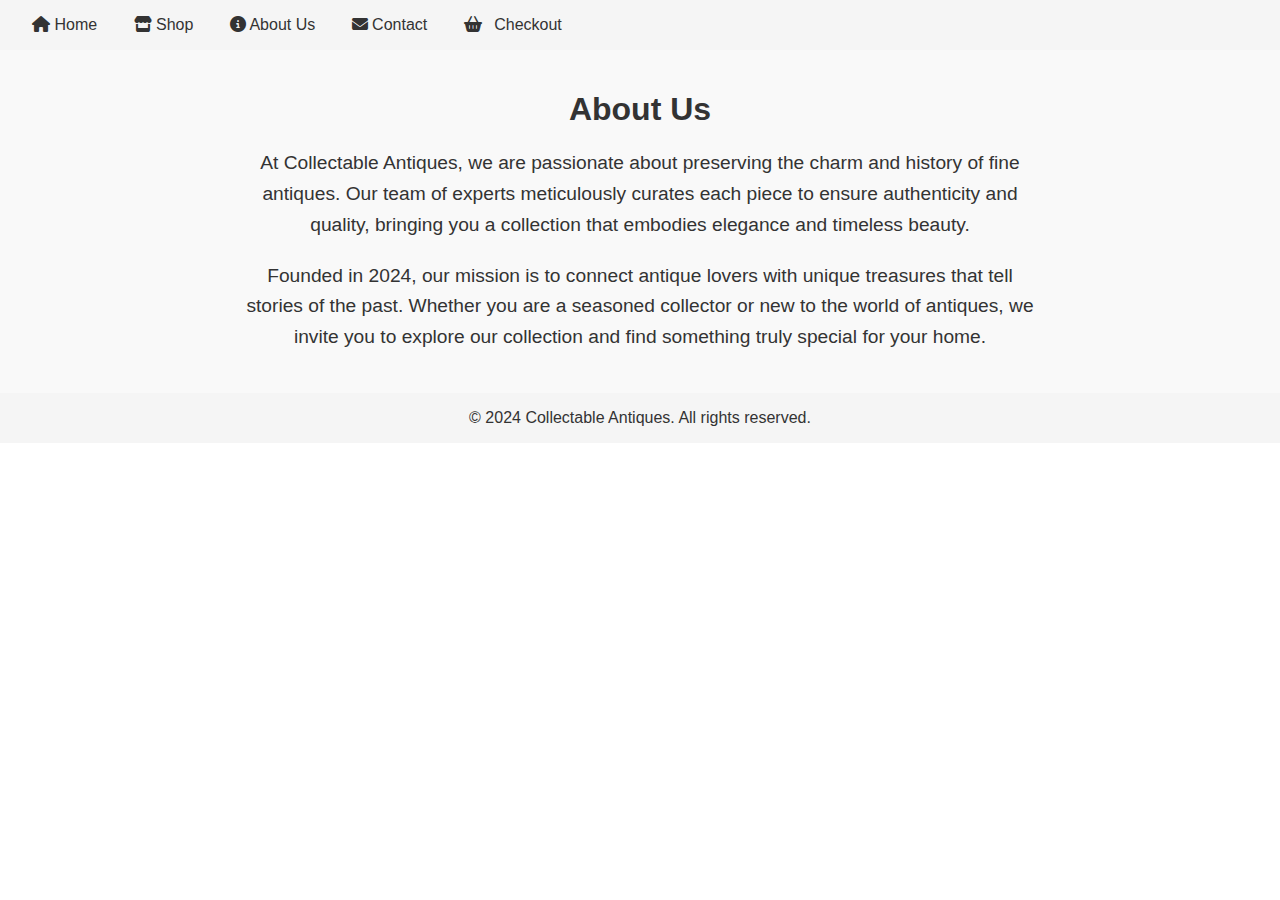
<file: about.html>
<!DOCTYPE html>
<html lang="en">
<head>
    <meta charset="UTF-8">
    <meta name="viewport" content="width=device-width, initial-scale=1.0">
    <title>Collectable Antiques - About Us</title>
    <link rel="stylesheet" href="https://cdnjs.cloudflare.com/ajax/libs/font-awesome/6.1.2/css/all.min.css">
    <link rel="stylesheet" href="css/styles.css">
</head>
<body>
    <header>
        <nav>
            <a href="index.html"><i class="fas fa-home"></i> Home</a>
            <a href="shop.html"><i class="fas fa-store"></i> Shop</a>
            <a href="about.html"><i class="fas fa-info-circle"></i> About Us</a>
            <a href="contact.html"><i class="fas fa-envelope"></i> Contact</a>
            <a href="checkout.html" class="icon-link">
                <i class="fas fa-shopping-basket"></i>
                <span>Checkout</span>
            </a>
        </nav>
    </header>
    <main>
        <section class="about">
            <h1>About Us</h1>
            <p>At Collectable Antiques, we are passionate about preserving the charm and history of fine antiques. Our team of experts meticulously curates each piece to ensure authenticity and quality, bringing you a collection that embodies elegance and timeless beauty.</p>
            <p>Founded in 2024, our mission is to connect antique lovers with unique treasures that tell stories of the past. Whether you are a seasoned collector or new to the world of antiques, we invite you to explore our collection and find something truly special for your home.</p>
        </section>
    </main>
    <footer>
        <p>&copy; 2024 Collectable Antiques. All rights reserved.</p>
    </footer>
</body>
</html>
</file>
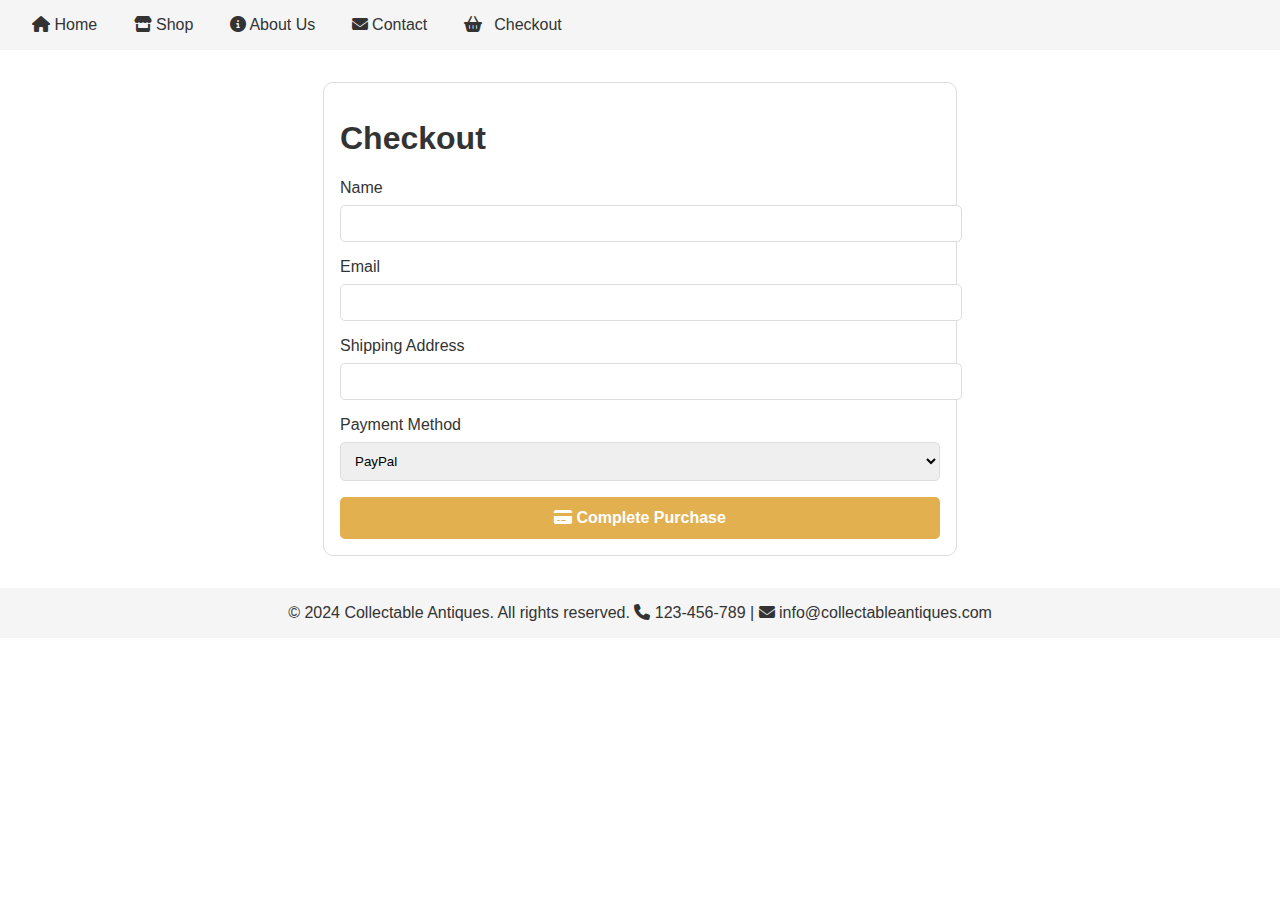
<file: checkout.html>
<!DOCTYPE html>
<html lang="en">
<head>
    <meta charset="UTF-8">
    <meta name="viewport" content="width=device-width, initial-scale=1.0">
    <title>Collectable Antiques - Checkout</title>
    <link rel="stylesheet" href="https://cdnjs.cloudflare.com/ajax/libs/font-awesome/6.1.2/css/all.min.css">
    <link rel="stylesheet" href="css/styles.css">
    <script src="https://js.stripe.com/v3/"></script>
    <script src="https://www.paypal.com/sdk/js?client-id=YOUR_PAYPAL_CLIENT_ID"></script>
</head>
<body>
    <header>
        <nav>
            <a href="index.html"><i class="fas fa-home"></i> Home</a>
            <a href="shop.html"><i class="fas fa-store"></i> Shop</a>
            <a href="about.html"><i class="fas fa-info-circle"></i> About Us</a>
            <a href="contact.html"><i class="fas fa-envelope"></i> Contact</a>
            <a href="checkout.html" class="icon-link">
                <i class="fas fa-shopping-basket"></i>
                <span>Checkout</span>
            </a>
        </nav>
    </header>
    <main>
        <section class="checkout">
            <h1>Checkout</h1>
            <form id="payment-form">
                <div class="form-group">
                    <label for="name">Name</label>
                    <input type="text" id="name" name="name" required>
                </div>
                <div class="form-group">
                    <label for="email">Email</label>
                    <input type="email" id="email" name="email" required>
                </div>
                <div class="form-group">
                    <label for="address">Shipping Address</label>
                    <input type="text" id="address" name="address" required>
                </div>
                <div class="form-group">
                    <label for="payment-method">Payment Method</label>
                    <select id="payment-method" name="payment-method" required>
                        <option value="paypal">PayPal</option>
                        <option value="creditcard">Credit Card</option>
                    </select>
                </div>
                <div id="paypal-button-container"></div>
                <div id="stripe-button-container" style="display:none;">
                    <button type="button" id="stripe-button" class="btn"><i class="fas fa-credit-card"></i> Pay with Stripe</button>
                </div>
                <button type="submit" id="submit-button" class="btn"><i class="fas fa-credit-card"></i> Complete Purchase</button>
            </form>
        </section>
    </main>
    <footer>
        <p>&copy; 2024 Collectable Antiques. All rights reserved. <i class="fas fa-phone"></i> <a href="tel:+123456789">123-456-789</a> | <i class="fas fa-envelope"></i> <a href="mailto:info@collectableantiques.com">info@collectableantiques.com</a></p>
    </footer>
    <script src="js/scripts.js"></script>
</body>
</html>
</file>
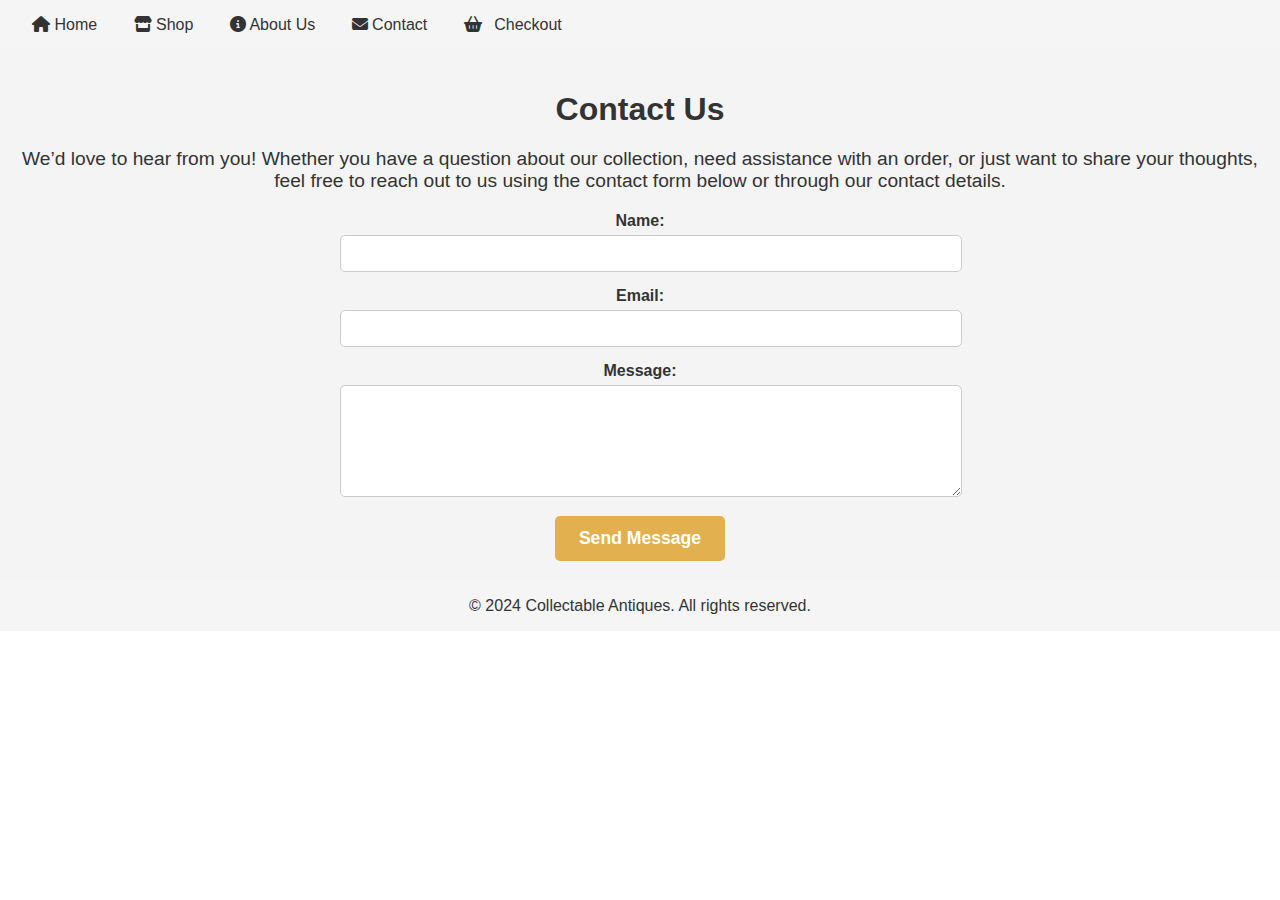
<file: contact.html>
<!DOCTYPE html>
<html lang="en">
<head>
    <meta charset="UTF-8">
    <meta name="viewport" content="width=device-width, initial-scale=1.0">
    <title>Collectable Antiques - Contact</title>
    <link rel="stylesheet" href="https://cdnjs.cloudflare.com/ajax/libs/font-awesome/6.1.2/css/all.min.css">
    <link rel="stylesheet" href="css/styles.css">
</head>
<body>
    <header>
        <nav>
            <a href="index.html"><i class="fas fa-home"></i> Home</a>
            <a href="shop.html"><i class="fas fa-store"></i> Shop</a>
            <a href="about.html"><i class="fas fa-info-circle"></i> About Us</a>
            <a href="contact.html"><i class="fas fa-envelope"></i> Contact</a>
            <a href="checkout.html" class="icon-link">
                <i class="fas fa-shopping-basket"></i>
                <span>Checkout</span>
            </a>
        </nav>
    </header>
    <main>
        <section class="contact">
            <h1>Contact Us</h1>
            <p>We’d love to hear from you! Whether you have a question about our collection, need assistance with an order, or just want to share your thoughts, feel free to reach out to us using the contact form below or through our contact details.</p>
            <form action="submit_form.php" method="post">
                <label for="name">Name:</label>
                <input type="text" id="name" name="name" required>
                
                <label for="email">Email:</label>
                <input type="email" id="email" name="email" required>
                
                <label for="message">Message:</label>
                <textarea id="message" name="message" rows="6" required></textarea>
                
                <button type="submit" class="btn">Send Message</button>
            </form>
        </section>
    </main>
    <footer>
        <p>&copy; 2024 Collectable Antiques. All rights reserved.</p>
    </footer>
</body>
</html>
</file>
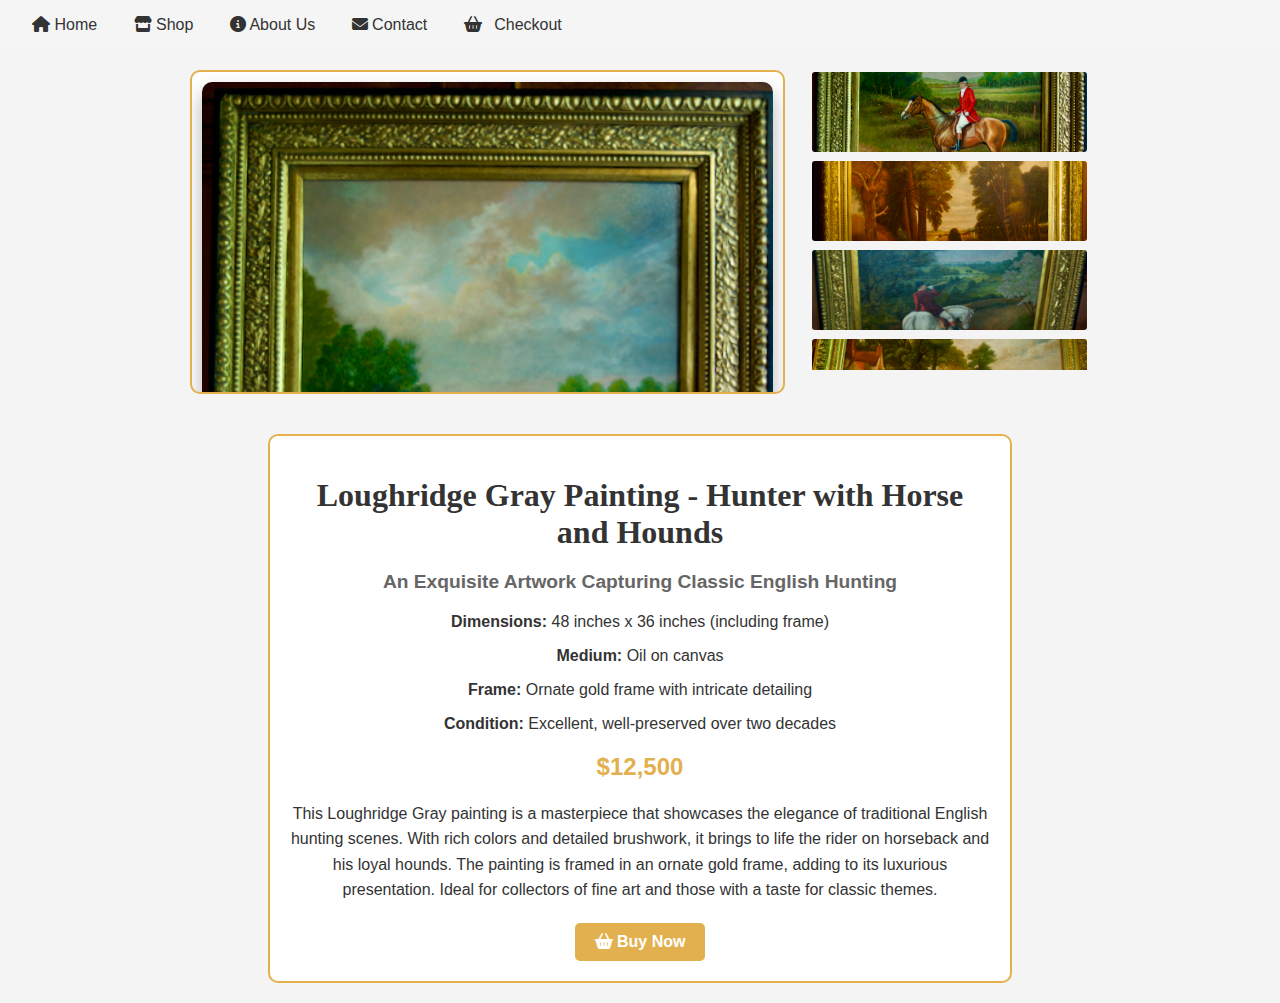
<file: painting.html>
<!DOCTYPE html>
<html lang="en">
<head>
    <meta charset="UTF-8">
    <meta name="viewport" content="width=device-width, initial-scale=1.0">
    <title>Collectable Antiques - Loughridge Gray Painting</title>
    <link rel="stylesheet" href="https://cdnjs.cloudflare.com/ajax/libs/font-awesome/6.1.2/css/all.min.css">
    <link rel="stylesheet" href="css/styles.css">
</head>
<body>
    <header>
        <nav>
            <a href="index.html"><i class="fas fa-home"></i> Home</a>
            <a href="shop.html"><i class="fas fa-store"></i> Shop</a>
            <a href="about.html"><i class="fas fa-info-circle"></i> About Us</a>
            <a href="contact.html"><i class="fas fa-envelope"></i> Contact</a>
            <a href="checkout.html" class="icon-link">
                <i class="fas fa-shopping-basket"></i>
                <span>Checkout</span>
            </a>
        </nav>
    </header>
    <main>
        <section class="product-details">
            <div class="product-gallery">
                <div class="main-image">
                    <img id="main-img" src="images/paintings/Hunter with Horse/1.jpeg" alt="Loughridge Gray Painting - Hunter with Horse and Hounds">
                </div>
                <div class="thumbnails-container">
                    <div class="thumbnails">
                        <img class="thumbnail" src="images/paintings/Hunter with Horse/1.jpeg" alt="Hunter with Horse - Main Image" data-large="images/paintings/Hunter with Horse/1.jpeg">
                        <img class="thumbnail" src="images/paintings/Hunter with Horse/2.jpeg" alt="Close-up of Hunter" data-large="images/paintings/Hunter with Horse/2.jpeg">
                        <img class="thumbnail" src="images/paintings/Hunter with Horse/3.jpeg" alt="Close-up of Horse" data-large="images/paintings/Hunter with Horse/3.jpeg">
                        <img class="thumbnail" src="images/paintings/Hunter with Horse/4.jpeg" alt="Close-up of Hounds" data-large="images/paintings/Hunter with Horse/4.jpeg">
                        <img class="thumbnail" src="images/paintings/Hunter with Horse/5.jpeg" alt="Close-up of Frame" data-large="images/paintings/Hunter with Horse/5.jpeg">
                        <img class="thumbnail" src="images/paintings/Hunter with Horse/6.jpeg" alt="Close-up of Landscape" data-large="images/paintings/Hunter with Horse/6.jpeg">
                        <img class="thumbnail" src="images/paintings/Hunter with Horse/7.jpeg" alt="Close-up of Grass" data-large="images/paintings/Hunter with Horse/7.jpeg">
                    </div>
                </div>
            </div>
            <div class="product-info">
                <h1>Loughridge Gray Painting - Hunter with Horse and Hounds</h1>
                <p class="subtitle">An Exquisite Artwork Capturing Classic English Hunting</p>
                <p><strong>Dimensions:</strong> 48 inches x 36 inches (including frame)</p>
                <p><strong>Medium:</strong> Oil on canvas</p>
                <p><strong>Frame:</strong> Ornate gold frame with intricate detailing</p>
                <p><strong>Condition:</strong> Excellent, well-preserved over two decades</p>
                <p class="price">$12,500</p>
                <p class="description">
                    This Loughridge Gray painting is a masterpiece that showcases the elegance of traditional English hunting scenes. With rich colors and detailed brushwork, it brings to life the rider on horseback and his loyal hounds. The painting is framed in an ornate gold frame, adding to its luxurious presentation. Ideal for collectors of fine art and those with a taste for classic themes.
                </p>
                <a href="checkout.html" class="btn"><i class="fas fa-shopping-basket"></i> Buy Now</a>
            </div>
        </section>
    </main>
    <script src="js/scripts.js"></script>
</body>
</html>
</file>
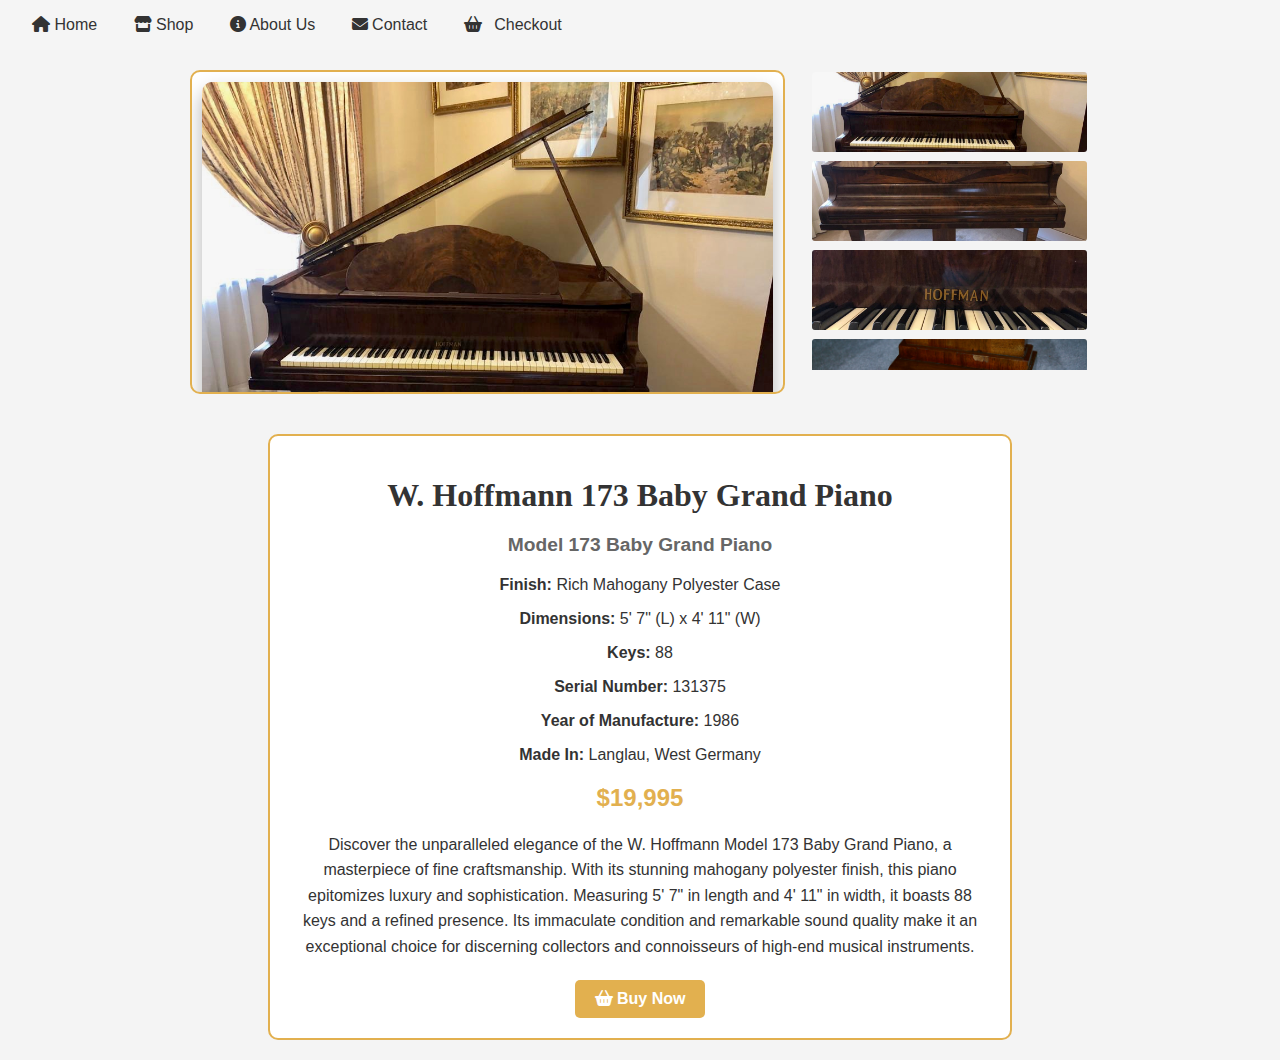
<file: piano.html>
<!DOCTYPE html>
<html lang="en">
<head>
    <meta charset="UTF-8">
    <meta name="viewport" content="width=device-width, initial-scale=1.0">
    <title>Collectable Antiques - W. Hoffmann 173 Baby Grand Piano</title>
    <link rel="stylesheet" href="https://cdnjs.cloudflare.com/ajax/libs/font-awesome/6.1.2/css/all.min.css">
    <link rel="stylesheet" href="css/styles.css">
</head>
<body>
    <header>
        <nav>
            <a href="index.html"><i class="fas fa-home"></i> Home</a>
            <a href="shop.html"><i class="fas fa-store"></i> Shop</a>
            <a href="about.html"><i class="fas fa-info-circle"></i> About Us</a>
            <a href="contact.html"><i class="fas fa-envelope"></i> Contact</a>
            <a href="checkout.html" class="icon-link">
                <i class="fas fa-shopping-basket"></i>
                <span>Checkout</span>
            </a>
        </nav>
    </header>
    <main>
        <section class="product-details">
            <div class="product-gallery">
                <div class="main-image">
                    <img id="main-img" src="images/piano/Front View.jpg" alt="W. Hoffmann 173 Baby Grand Piano - Front View">
                </div>
                <div class="thumbnails-container">
                    <div class="thumbnails">
                        <img class="thumbnail" src="images/piano/Front View.jpg" alt="W. Hoffmann 173 Baby Grand Piano - Front View" data-large="images/piano/Front View.jpg">
                        <img class="thumbnail" src="images/piano/1.jpg" alt="W. Hoffmann 173 Baby Grand Piano - Side View" data-large="images/piano/1.jpg">
                        <img class="thumbnail" src="images/piano/Keyboard.jpg" alt="W. Hoffmann 173 Baby Grand Piano - Keyboard" data-large="images/piano/Keyboard.jpg">
                        <img class="thumbnail" src="images/piano/Pedals.jpg" alt="W. Hoffmann 173 Baby Grand Piano - Pedals" data-large="images/piano/Pedals.jpg">
                        <img class="thumbnail" src="images/piano/2.jpg" alt="W. Hoffmann 173 Baby Grand Piano - Close-Up" data-large="images/piano/2.jpg">
                        <img class="thumbnail" src="images/piano/Mahogany Finish.jpg" alt="W. Hoffmann 173 Baby Grand Piano - Mahogany Finish" data-large="images/piano/Mahogany Finish.jpg">
                        <img class="thumbnail" src="images/piano/Brass Fittings.jpg" alt="W. Hoffmann 173 Baby Grand Piano - Brass Fittings" data-large="images/piano/Brass Fittings.jpg">
                        <img class="thumbnail" src="images/piano/3.jpg" alt="W. Hoffmann 173 Baby Grand Piano - Serial Number" data-large="images/piano/3.jpg">
                        <img class="thumbnail" src="images/piano/Lid Open.jpg" alt="W. Hoffmann 173 Baby Grand Piano - Lid Open" data-large="images/piano/Lid Open.jpg">
                        <img class="thumbnail" src="images/piano/4.jpg" alt="W. Hoffmann 173 Baby Grand Piano - Side Detail" data-large="images/piano/4.jpg">
                        <img class="thumbnail" src="images/piano/5.jpg" alt="W. Hoffmann 173 Baby Grand Piano - Pedal Detail" data-large="images/piano/5.jpg">
                        <img class="thumbnail" src="images/piano/6.jpg" alt="W. Hoffmann 173 Baby Grand Piano - Full View" data-large="images/piano/6.jpg">
                        <img class="thumbnail" src="images/piano/7.jpg" alt="W. Hoffmann 173 Baby Grand Piano - Close-Up" data-large="images/piano/7.jpg">
                        <img class="thumbnail" src="images/piano/8.jpg" alt="W. Hoffmann 173 Baby Grand Piano - Decorative Detail" data-large="images/piano/8.jpg">
                    </div>
                </div>
            </div>
            <div class="product-info">
                <h1>W. Hoffmann 173 Baby Grand Piano</h1>
                <p class="subtitle">Model 173 Baby Grand Piano</p>
                <p><strong>Finish:</strong> Rich Mahogany Polyester Case</p>
                <p><strong>Dimensions:</strong> 5' 7" (L) x 4' 11" (W)</p>
                <p><strong>Keys:</strong> 88</p>
                <p><strong>Serial Number:</strong> 131375</p>
                <p><strong>Year of Manufacture:</strong> 1986</p>
                <p><strong>Made In:</strong> Langlau, West Germany</p>
                <p class="price">$19,995</p>
                <p class="description">
                    Discover the unparalleled elegance of the W. Hoffmann Model 173 Baby Grand Piano, a masterpiece of fine craftsmanship. With its stunning mahogany polyester finish, this piano epitomizes luxury and sophistication. Measuring 5' 7" in length and 4' 11" in width, it boasts 88 keys and a refined presence. Its immaculate condition and remarkable sound quality make it an exceptional choice for discerning collectors and connoisseurs of high-end musical instruments.
                </p>
                <a href="checkout.html" class="btn"><i class="fas fa-shopping-basket"></i> Buy Now</a>
            </div>
        </section>
    </main>
    <script src="js/scripts.js"></script>
</body>
</html>
</file>
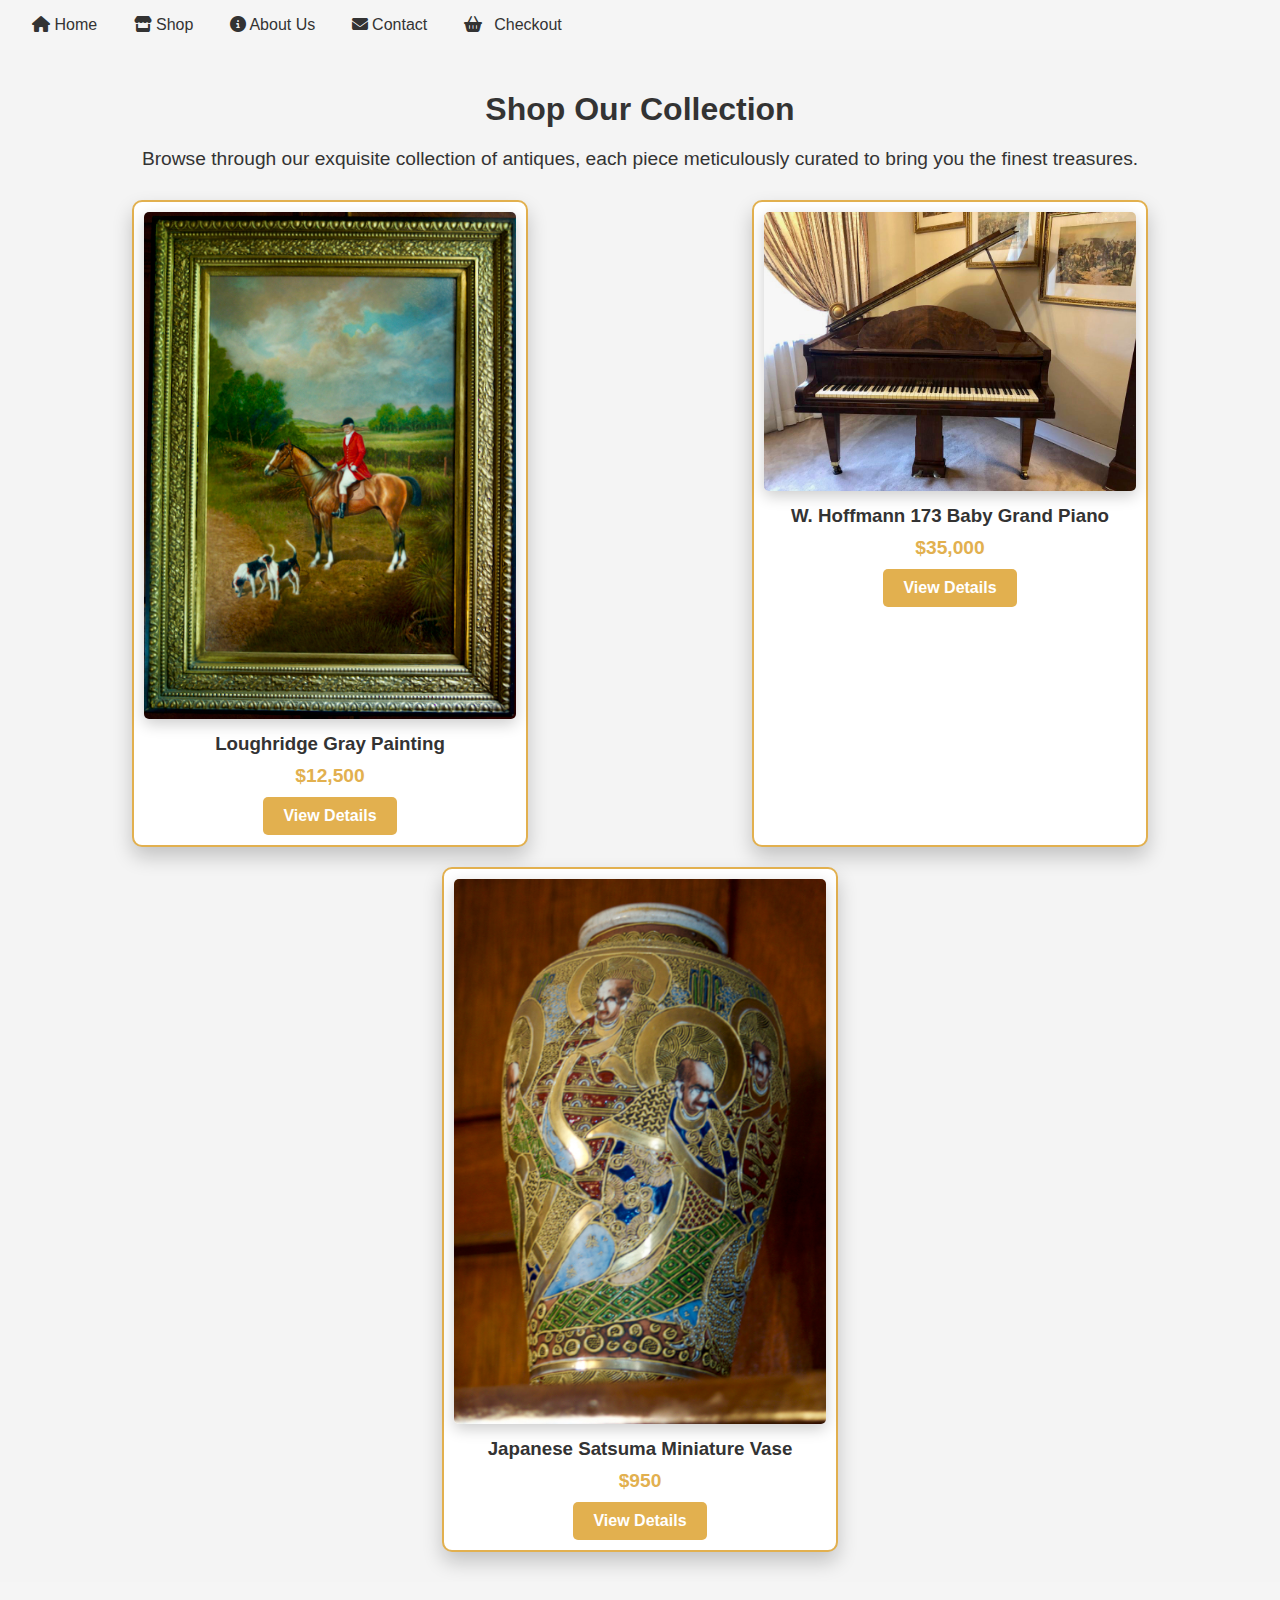
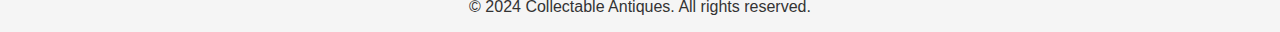
<file: shop.html>
<!DOCTYPE html>
<html lang="en">
<head>
    <meta charset="UTF-8">
    <meta name="viewport" content="width=device-width, initial-scale=1.0">
    <title>Collectable Antiques - Shop</title>
    <link rel="stylesheet" href="https://cdnjs.cloudflare.com/ajax/libs/font-awesome/6.1.2/css/all.min.css">
    <link rel="stylesheet" href="css/styles.css">
</head>
<body>
    <header>
        <nav>
            <a href="index.html"><i class="fas fa-home"></i> Home</a>
            <a href="shop.html" class="active"><i class="fas fa-store"></i> Shop</a>
            <a href="about.html"><i class="fas fa-info-circle"></i> About Us</a>
            <a href="contact.html"><i class="fas fa-envelope"></i> Contact</a>
            <a href="checkout.html" class="icon-link">
                <i class="fas fa-shopping-basket"></i>
                <span>Checkout</span>
            </a>
        </nav>
    </header>
    <main>
        <section class="shop">
            <h1>Shop Our Collection</h1>
            <p>Browse through our exquisite collection of antiques, each piece meticulously curated to bring you the finest treasures.</p>
            <div class="product-grid">
                <!-- Loughridge Gray Painting -->
                <article class="product-card">
                    <img src="images/paintings/Hunter with Horse/1.jpeg" alt="Loughridge Gray Painting">
                    <h3>Loughridge Gray Painting</h3>
                    <p class="price">$12,500</p>
                    <a href="painting.html" class="btn">View Details</a>
                </article>

                <!-- W. Hoffmann 173 Baby Grand Piano -->
                <article class="product-card">
                    <img src="images/piano/Front View.jpg" alt="W. Hoffmann 173 Baby Grand Piano">
                    <h3>W. Hoffmann 173 Baby Grand Piano</h3>
                    <p class="price">$35,000</p>
                    <a href="piano.html" class="btn">View Details</a>
                </article>

                <!-- Japanese Satsuma Miniature Vase -->
                <article class="product-card">
                    <img src="images/vases/1.jpeg" alt="Japanese Satsuma Miniature Vase">
                    <h3>Japanese Satsuma Miniature Vase</h3>
                    <p class="price">$950</p>
                    <a href="vase.html" class="btn">View Details</a>
                </article>

                <!-- Add more product cards as needed -->
            </div>
        </section>
    </main>
    <footer>
        <p>&copy; 2024 Collectable Antiques. All rights reserved.</p>
    </footer>
</body>
</html>
</file>
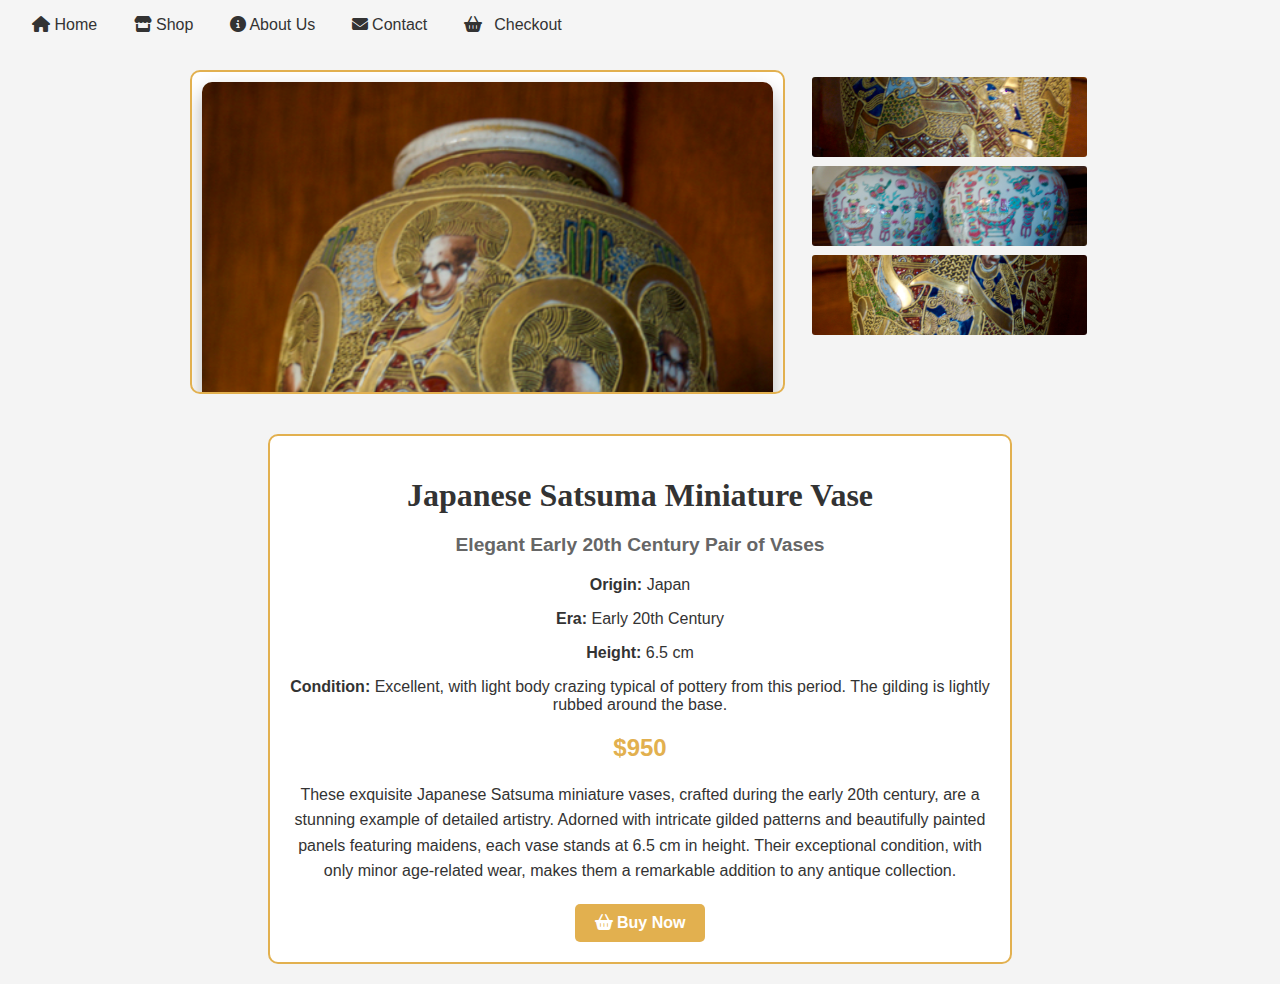
<file: vase.html>
<!DOCTYPE html>
<html lang="en">
<head>
    <meta charset="UTF-8">
    <meta name="viewport" content="width=device-width, initial-scale=1.0">
    <title>Collectable Antiques - Japanese Satsuma Miniature Vase</title>
    <link rel="stylesheet" href="https://cdnjs.cloudflare.com/ajax/libs/font-awesome/6.1.2/css/all.min.css">
    <link rel="stylesheet" href="css/styles.css">
</head>
<body>
    <header>
        <nav>
            <a href="index.html"><i class="fas fa-home"></i> Home</a>
            <a href="shop.html"><i class="fas fa-store"></i> Shop</a>
            <a href="about.html"><i class="fas fa-info-circle"></i> About Us</a>
            <a href="contact.html"><i class="fas fa-envelope"></i> Contact</a>
            <a href="checkout.html" class="icon-link">
                <i class="fas fa-shopping-basket"></i>
                <span>Checkout</span>
            </a>
        </nav>
    </header>
    <main>
        <section class="product-details">
            <div class="product-gallery">
                <div class="main-image">
                    <img id="main-img" src="images/vases/1.jpeg" alt="Japanese Satsuma Miniature Vase">
                </div>
                <div class="thumbnails-container">
                    <div class="thumbnails">
                        <img class="thumbnail" src="images/vases/2.jpeg" alt="Japanese Satsuma Miniature Vase - Close-up" data-large="images/vases/satsuma/1.jpeg">
                        <img class="thumbnail" src="images/vases/3.jpeg" alt="Close-up of the Gilded Design" data-large="images/vases/satsuma/2.jpeg">
                        <img class="thumbnail" src="images/vases/1.jpeg" alt="Close-up of the Base" data-large="images/vases/satsuma/3.jpeg">
                    </div>
                </div>
            </div>
            <div class="product-info">
                <h1>Japanese Satsuma Miniature Vase</h1>
                <p class="subtitle">Elegant Early 20th Century Pair of Vases</p>
                <p><strong>Origin:</strong> Japan</p>
                <p><strong>Era:</strong> Early 20th Century</p>
                <p><strong>Height:</strong> 6.5 cm</p>
                <p><strong>Condition:</strong> Excellent, with light body crazing typical of pottery from this period. The gilding is lightly rubbed around the base.</p>
                <p class="price">$950</p>
                <p class="description">
                    These exquisite Japanese Satsuma miniature vases, crafted during the early 20th century, are a stunning example of detailed artistry. Adorned with intricate gilded patterns and beautifully painted panels featuring maidens, each vase stands at 6.5 cm in height. Their exceptional condition, with only minor age-related wear, makes them a remarkable addition to any antique collection.
                </p>
                <a href="checkout.html" class="btn"><i class="fas fa-shopping-basket"></i> Buy Now</a>
            </div>
        </section>
    </main>
    <script src="js/scripts.js"></script>
</body>
</html>
</file>
<file: css/styles.css>
/* Global Styles */
body {
    font-family: Arial, sans-serif;
    color: #333;
    margin: 0;
    padding: 0;
    box-sizing: border-box;
}

header {
    background-color: #f5f5f5;
    padding: 1em;
}

nav a {
    color: #333;
    text-decoration: none;
    margin: 0 1em;
    font-size: 1em;
}

nav a:hover {
    color: #e2b04f;
    text-decoration: underline;
}

.icon-link i {
    margin-right: 8px;
    transition: color 0.3s, transform 0.2s;
}

.icon-link:hover i {
    color: #e2b04f;
    transform: scale(1.1);
}

footer {
    background-color: #f5f5f5;
    padding: 1em;
    text-align: center;
}

footer p {
    margin: 0;
}

footer a {
    color: #333;
    text-decoration: none;
}

footer a:hover {
    text-decoration: underline;
}

/* Hero Section */
.hero {
    background: url('images/hero-bg.jpg') no-repeat center center;
    background-size: cover;
    color: white;
    padding: 4em 2em;
    text-align: center;
}

.hero h1 {
    font-size: 2.5em;
}

.hero p {
    font-size: 1.2em;
}

.btn {
    background-color: #e2b04f;
    color: white;
    padding: 0.5em 1em;
    text-decoration: none;
    border-radius: 5px;
    font-weight: bold;
}

.btn:hover {
    background-color: #d1a349;
}

/* Product List */
.product-list {
    display: flex;
    flex-wrap: wrap;
    gap: 1em;
}

.product-list article {
    border: 1px solid #ddd;
    border-radius: 10px;
    overflow: hidden;
    text-align: center;
    padding: 1em;
    transition: box-shadow 0.3s;
}

.product-list article:hover {
    box-shadow: 0 4px 8px rgba(0,0,0,0.2);
}

.product-list img {
    max-width: 100%;
    height: auto;
    border-bottom: 1px solid #ddd;
    margin-bottom: 0.5em;
}

/* Checkout Form */
.checkout {
    max-width: 600px;
    margin: 2em auto;
    padding: 1em;
    border: 1px solid #ddd;
    border-radius: 10px;
}

.checkout form {
    display: flex;
    flex-direction: column;
}

.form-group {
    margin-bottom: 1em;
}

.form-group label {
    display: block;
    margin-bottom: 0.5em;
}

.form-group input,
.form-group select,
.form-group textarea {
    width: 100%;
    padding: 0.75em;
    border: 1px solid #ddd;
    border-radius: 5px;
}

.checkout button {
    background-color: #e2b04f;
    color: white;
    padding: 0.75em;
    border: none;
    border-radius: 5px;
    font-size: 1em;
    font-weight: bold;
    cursor: pointer;
    transition: background-color 0.3s;
}

.checkout button:hover {
    background-color: #d1a349;
}

/* Styles for the product page */
.product-details {
    display: flex;
    flex-direction: column;
    align-items: center;
    padding: 20px;
    background: #f4f4f4;
    color: #333;
}

.product-gallery {
    display: flex;
    flex-direction: row;
    width: 100%;
    max-width: 900px;
    margin-bottom: 20px;
    gap: 10px;
}

.main-image {
    flex: 2;
    margin-right: 10px;
    border: 2px solid #e2b04f;
    border-radius: 10px;
    padding: 10px;
    background: #fff;
    height: 300px; /* Adjusted height */
    overflow: hidden;
}

.main-image img {
    width: 100%;
    height: auto;
    border-radius: 10px;
    box-shadow: 0 10px 20px rgba(0, 0, 0, 0.3);
    transition: transform 0.3s ease;
}

.main-image img:hover {
    transform: scale(1.05);
}

.thumbnails-container {
    flex: 1;
    position: relative;
    width: 150px; /* Adjusted width */
    height: 300px; /* Adjusted height */
    overflow: hidden;
}

.thumbnails {
    display: flex;
    flex-direction: column;
    overflow-y: auto;
    scroll-snap-type: y mandatory;
    gap: 5px;
    padding: 5px;
    height: 100%;
}

.thumbnail {
    width: 100%;
    height: 80px; /* Adjusted height */
    object-fit: cover;
    border-radius: 5px;
    cursor: pointer;
    transition: transform 0.3s ease, border 0.3s ease;
    border: 2px solid transparent;
    scroll-snap-align: start;
}

.thumbnail:hover {
    transform: scale(1.05);
    border: 2px solid #e2b04f;
}

.arrow {
    position: absolute;
    background: rgba(0, 0, 0, 0.5);
    color: #fff;
    border: none;
    border-radius: 50%;
    padding: 10px;
    cursor: pointer;
    z-index: 10;
}

.arrow.up {
    top: 10px;
    left: 50%;
    transform: translateX(-50%);
}

.arrow.down {
    bottom: 10px;
    left: 50%;
    transform: translateX(-50%);
}

.product-info {
    width: 100%;
    max-width: 700px;
    text-align: center;
    padding: 20px;
    background: #fff;
    border: 2px solid #e2b04f;
    border-radius: 10px;
    margin-top: 20px;
}

.product-info h1 {
    font-size: 2rem;
    margin-bottom: 10px;
    font-family: 'Georgia', serif;
    color: #333;
}

.product-info .subtitle {
    font-size: 1.2rem;
    color: #666;
    margin-bottom: 20px;
    font-weight: 600;
}

.product-info .price {
    font-size: 1.5rem;
    color: #e2b04f;
    margin: 20px 0;
    font-weight: bold;
}

.product-info .description {
    margin-bottom: 20px;
    line-height: 1.6;
}

.product-info .btn {
    display: inline-block;
    background: #e2b04f;
    color: #fff;
    padding: 10px 20px;
    border-radius: 5px;
    text-decoration: none;
    font-size: 1rem;
    font-weight: bold;
    transition: background 0.3s ease;
}

.product-info .btn:hover {
    background: #d1a145;
}

/* Contact Page */
.contact {
    padding: 20px;
    background: #f4f4f4;
    text-align: center;
}

.contact h1 {
    font-size: 2rem;
    margin-bottom: 20px;
}

.contact p {
    font-size: 1.2rem;
    margin-bottom: 20px;
}

.contact form {
    max-width: 600px;
    margin: 0 auto;
}

.contact form label {
    display: block;
    margin-bottom: 5px;
    font-weight: bold;
}

.contact form input,
.contact form textarea {
    width: 100%;
    padding: 10px;
    margin-bottom: 15px;
    border: 1px solid #ccc;
    border-radius: 5px;
}

.contact form button {
    background: #e2b04f;
    color: #fff;
    padding: 12px 24px;
    border-radius: 5px;
    border: none;
    font-size: 1.1rem;
    font-weight: bold;
    transition: background 0.3s ease;
}

.contact form button:hover {
    background: #d1a145;
}

/* About Us Page */
.about {
    padding: 20px;
    background: #f9f9f9;
    text-align: center;
}

.about h1 {
    font-size: 2rem;
    margin-bottom: 20px;
}

.about p {
    font-size: 1.2rem;
    margin-bottom: 20px;
    line-height: 1.6;
    max-width: 800px;
    margin-left: auto;
    margin-right: auto;
}

/* Shop Page */
.shop {
    padding: 20px;
    text-align: center;
    background: #f4f4f4;
}

.shop h1 {
    font-size: 2rem;
    margin-bottom: 20px;
}

.shop p {
    font-size: 1.2rem;
    margin-bottom: 20px;
}

.product-grid {
    display: flex;
    flex-wrap: wrap;
    justify-content: space-around;
}

.product-card {
    width: 30%;
    background: #fff;
    border: 2px solid #e2b04f;
    border-radius: 10px;
    box-shadow: 0 10px 20px rgba(0, 0, 0, 0.2);
    margin: 10px;
    padding: 10px;
    text-align: center;
    transition: transform 0.3s ease;
}

.product-card img {
    width: 100%;
    border-radius: 5px;
    box-shadow: 0 5px 15px rgba(0, 0, 0, 0.2);
}

.product-card h3 {
    margin: 10px 0;
}

.product-card .price {
    font-size: 1.2rem;
    color: #e2b04f;
    margin: 10px 0;
    font-weight: bold;
}

.product-card .btn {
    display: inline-block;
    background: #e2b04f;
    color: #fff;
    padding: 10px 20px;
    border-radius: 5px;
    text-decoration: none;
    font-size: 1rem;
    font-weight: bold;
    transition: background 0.3s ease;
}

.product-card .btn:hover {
    background: #d1a145;
}

/* Hero section */
.hero {
    background: url('images/hero-bg.jpg') no-repeat center center/cover;
    color: #fff;
    padding: 60px 20px;
    text-align: center;
    margin-bottom: 40px;
}

.hero-content {
    max-width: 700px;
    margin: 0 auto;
}

.hero h1 {
    font-size: 2.5rem;
    margin-bottom: 20px;
}

.hero p {
    font-size: 1.2rem;
    margin-bottom: 20px;
}

.hero .btn {
    background: #e2b04f;
    color: #fff;
    padding: 12px 24px;
    border-radius: 5px;
    text-decoration: none;
    font-size: 1.1rem;
    font-weight: bold;
    transition: background 0.3s ease;
}

.hero .btn:hover {
    background: #d1a145;
}

/* Featured Section */
.featured {
    padding: 20px;
    background: #f9f9f9;
    text-align: center;
}

.featured h2 {
    font-size: 2rem;
    margin-bottom: 20px;
}

.featured-items {
    display: flex;
    justify-content: space-around;
    flex-wrap: wrap;
}

.item {
    overflow: hidden; /* Ensures any overflow from images is hidden */
    border-radius: 10px; /* Optional: Rounded corners for a smoother look */
    border: 2px solid #ccc; /* Optional: Add a border around the item */
    width: 100%; /* Ensures the item stretches to fit its container */
    height: auto; /* Allows the height to adjust to the content inside */
}


.item img {
    width: 100%;
    height: 250px; /* Adjust the height as per your design needs */
    object-fit: cover; /* Ensures the image covers the entire container without distortion */
    border-radius: 10px; /* Optional: Rounds the corners of the image */
    border: 2px solid #ccc; /* Optional: Border around the image itself */
}


.item h3 {
    margin: 10px 0;
}

.item p {
    color: #666;
}

.item .btn {
    display: inline-block;
    background: #e2b04f;
    color: #fff;
    padding: 10px 20px;
    border-radius: 5px;
    text-decoration: none;
    font-size: 1rem;
    font-weight: bold;
    transition: background 0.3s ease;
}

.item .btn:hover {
    background: #d1a145;
}
</file>
